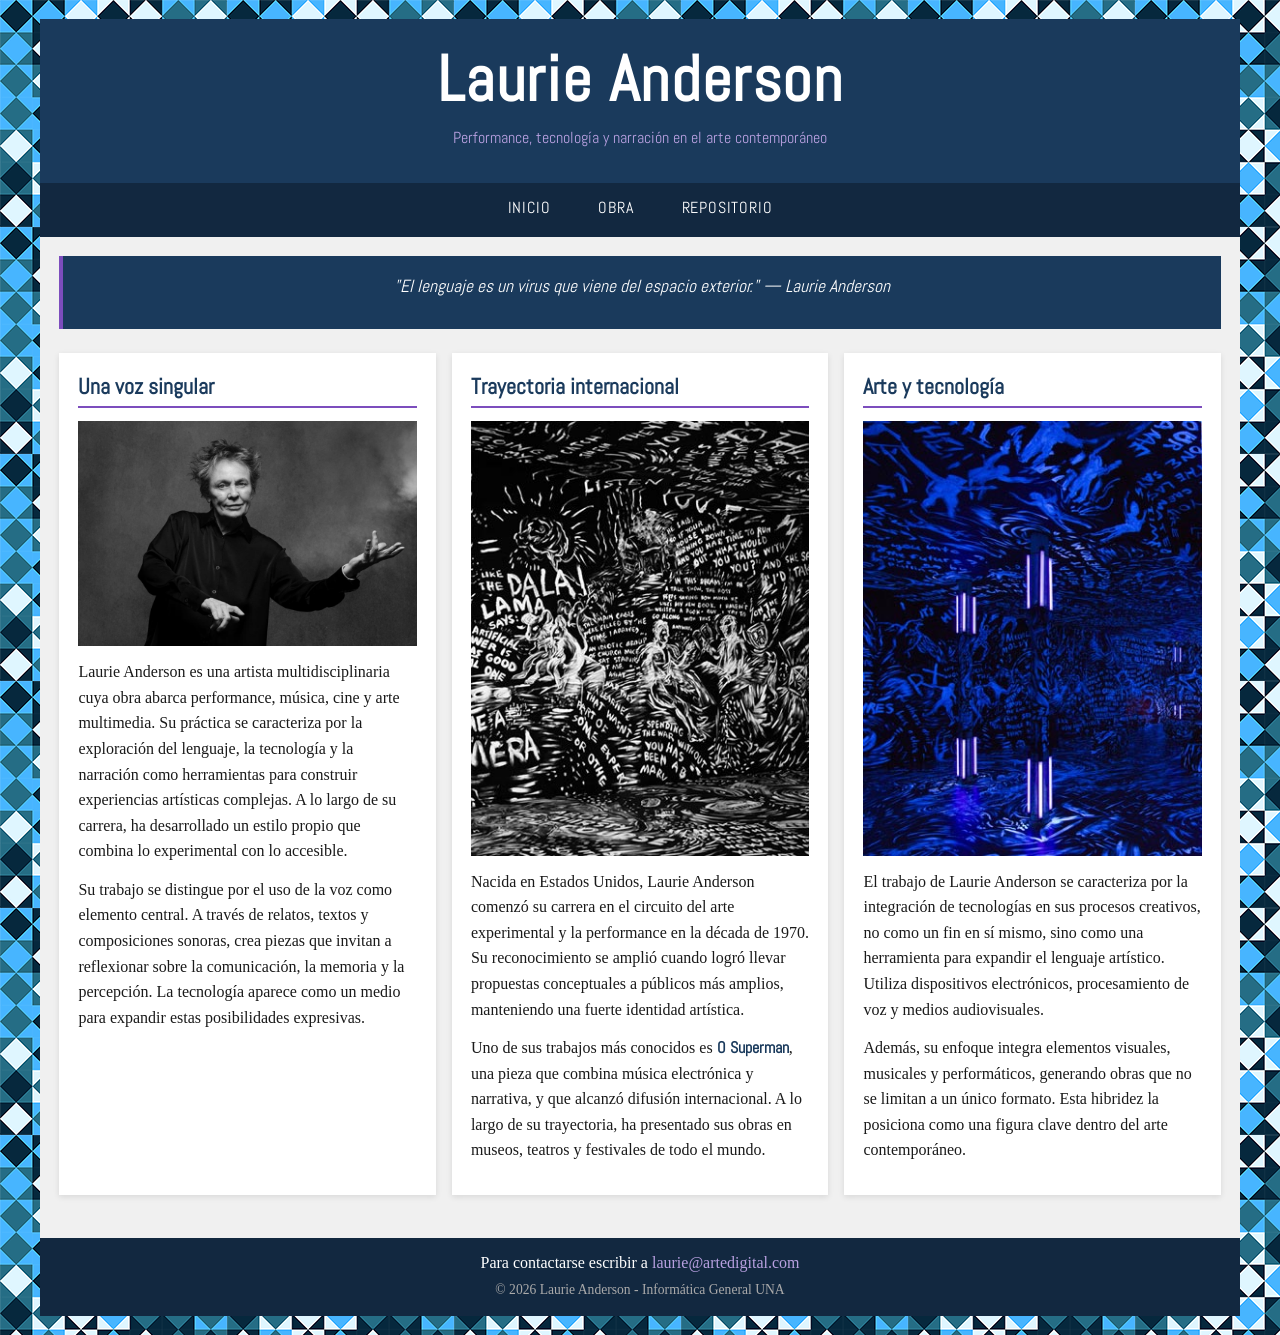
<file: index.html>
<!DOCTYPE html>
<html lang="es">
<head>
    <meta charset="UTF-8">
    <meta name="viewport" content="width=device-width, initial-scale=1.0">
    <title>Laurie Anderson - Inicio</title>
    <link rel="stylesheet" href="css/estilos.css">
    <!-- Tipografía Abel de Google Fonts - solo para títulos y destacados -->
    <link rel="preconnect" href="https://fonts.googleapis.com">
    <link rel="preconnect" href="https://fonts.gstatic.com" crossorigin>
    <link href="https://fonts.googleapis.com/css2?family=Abel&display=swap" rel="stylesheet">
</head>
<body>

    <!-- Contenedor principal - centrado con flexbox -->
    <div class="contenedor">

        <!-- Encabezado - igual en todas las páginas -->
        <header>
            <h1>Laurie Anderson</h1>
            <p class="subtitulo">Performance, tecnología y narración en el arte contemporáneo</p>
        </header>

        <!-- Menú de navegación - igual en todas las páginas -->
        <nav>
            <ul>
                <li><a href="index.html">Inicio</a></li>
                <li><a href="obra.html">Obra</a></li>
                <li><a href="ejercicio.html">Repositorio</a></li>
            </ul>
        </nav>

        <!-- Contenido principal -->
        <main>

            <!-- Cita destacada -->
            <section class="cita">
                <p>"El lenguaje es un virus que viene del espacio exterior." — Laurie Anderson</p>
            </section>

            <!-- Layout de 3 columnas iguales -->
            <section class="tres-columnas">

                <article>
                    <h2>Una voz singular</h2>
                    <img src="img/anderson.jpg" alt="Laurie Anderson">
                    <p>Laurie Anderson es una artista multidisciplinaria cuya obra abarca performance, música, cine y arte multimedia. Su práctica se caracteriza por la exploración del lenguaje, la tecnología y la narración como herramientas para construir experiencias artísticas complejas. A lo largo de su carrera, ha desarrollado un estilo propio que combina lo experimental con lo accesible.</p>
                    <p>Su trabajo se distingue por el uso de la voz como elemento central. A través de relatos, textos y composiciones sonoras, crea piezas que invitan a reflexionar sobre la comunicación, la memoria y la percepción. La tecnología aparece como un medio para expandir estas posibilidades expresivas.</p>
                </article>

                <article>
                    <h2>Trayectoria internacional</h2>
                    <img src="img/anderson-1.jpg" alt="Laurie Anderson en performance">
                    <p>Nacida en Estados Unidos, Laurie Anderson comenzó su carrera en el circuito del arte experimental y la performance en la década de 1970. Su reconocimiento se amplió cuando logró llevar propuestas conceptuales a públicos más amplios, manteniendo una fuerte identidad artística.</p>
                    <p>Uno de sus trabajos más conocidos es <strong>O Superman</strong>, una pieza que combina música electrónica y narrativa, y que alcanzó difusión internacional. A lo largo de su trayectoria, ha presentado sus obras en museos, teatros y festivales de todo el mundo.</p>
                </article>

                <article>
                    <h2>Arte y tecnología</h2>
                    <img src="img/anderson-2.jpg" alt="Laurie Anderson y tecnología">
                    <p>El trabajo de Laurie Anderson se caracteriza por la integración de tecnologías en sus procesos creativos, no como un fin en sí mismo, sino como una herramienta para expandir el lenguaje artístico. Utiliza dispositivos electrónicos, procesamiento de voz y medios audiovisuales.</p>
                    <p>Además, su enfoque integra elementos visuales, musicales y performáticos, generando obras que no se limitan a un único formato. Esta hibridez la posiciona como una figura clave dentro del arte contemporáneo.</p>
                </article>

            </section>

        </main>

        <!-- Pie de página - igual en todas las páginas -->
        <footer>
            <address>
                Para contactarse escribir a <a href="mailto:laurie@artedigital.com">laurie@artedigital.com</a>
            </address>
            <p>&copy; 2026 Laurie Anderson - Informática General UNA</p>
        </footer>

    </div><!-- fin .contenedor -->

</body>
</html>
</file>
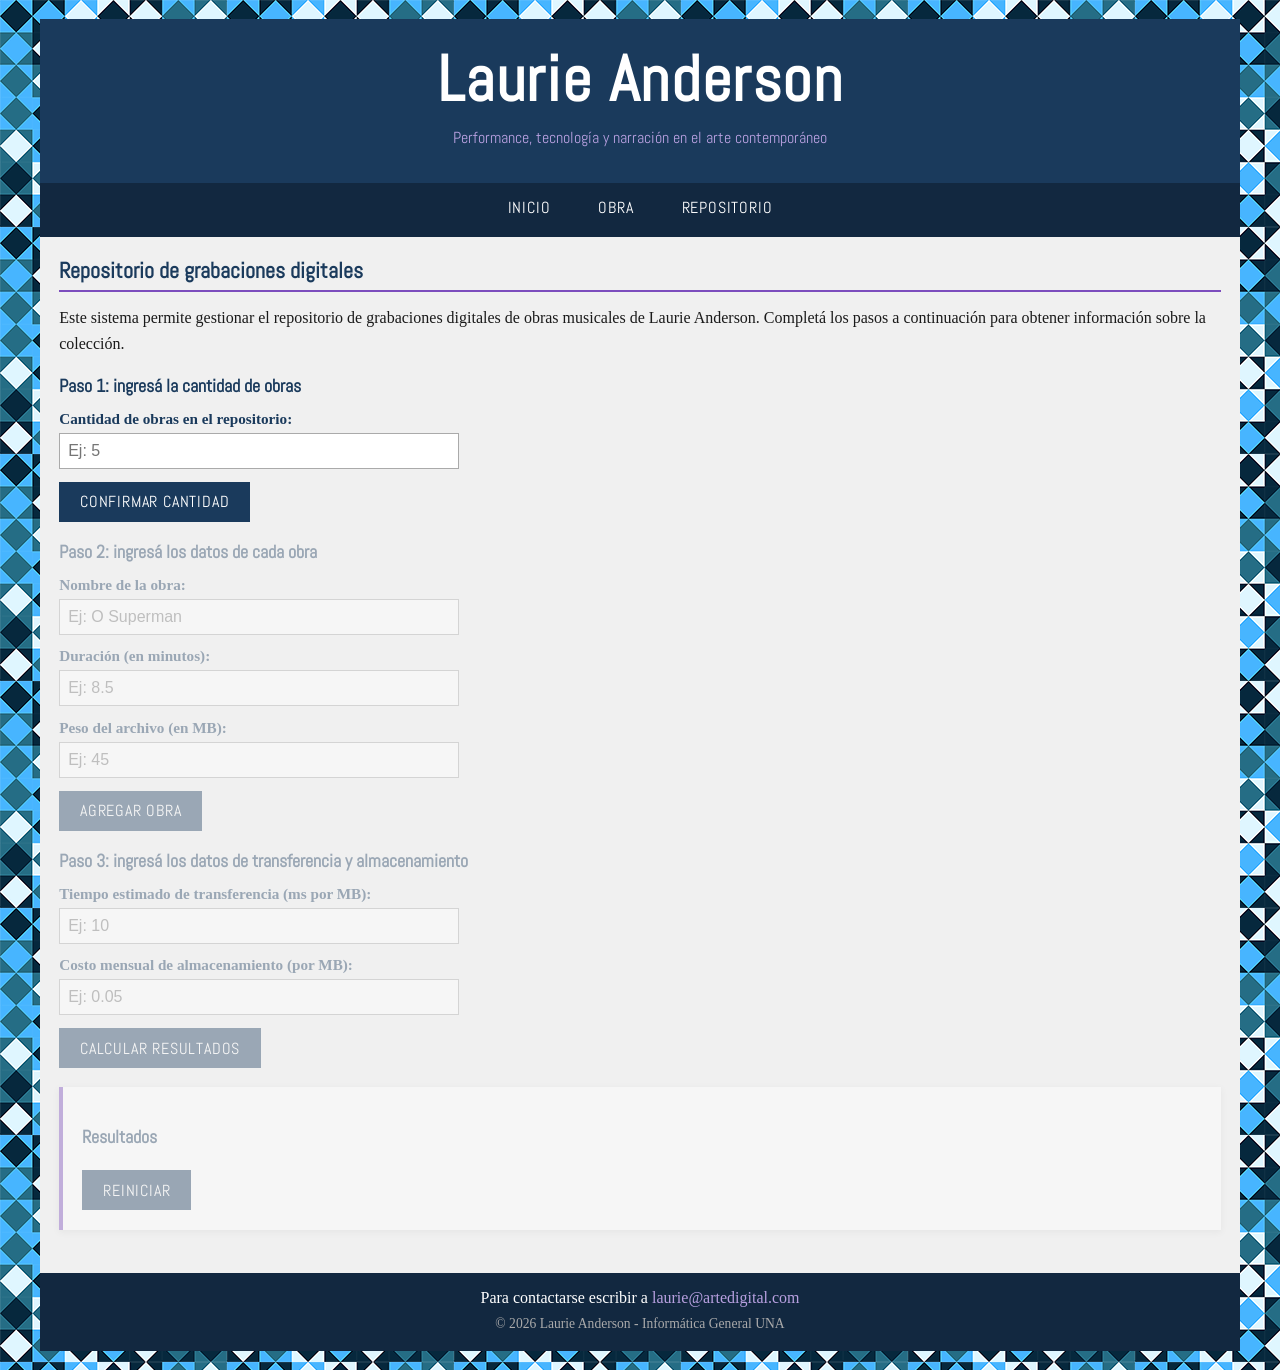
<file: ejercicio.html>
<!DOCTYPE html>
<html lang="es">
<head>
    <meta charset="UTF-8">
    <meta name="viewport" content="width=device-width, initial-scale=1.0">
    <title>Laurie Anderson - Repositorio de Grabaciones</title>
    <link rel="stylesheet" href="css/estilos.css">
    <!-- Tipografía Abel de Google Fonts - solo para títulos y destacados -->
    <link rel="preconnect" href="https://fonts.googleapis.com">
    <link rel="preconnect" href="https://fonts.gstatic.com" crossorigin>
    <link href="https://fonts.googleapis.com/css2?family=Abel&display=swap" rel="stylesheet">
</head>
<body>

    <!-- Contenedor principal - centrado con flexbox -->
    <div class="contenedor">

        <!-- Encabezado - igual en todas las páginas -->
        <header>
            <h1>Laurie Anderson</h1>
            <p class="subtitulo">Performance, tecnología y narración en el arte contemporáneo</p>
        </header>

        <!-- Menú de navegación - igual en todas las páginas -->
        <nav>
            <ul>
                <li><a href="index.html">Inicio</a></li>
                <li><a href="obra.html">Obra</a></li>
                <li><a href="ejercicio.html">Repositorio</a></li>
            </ul>
        </nav>

        <!-- Contenido principal -->
        <main>

            <section>
                <h2>Repositorio de grabaciones digitales</h2>
                <p>Este sistema permite gestionar el repositorio de grabaciones digitales de obras musicales de Laurie Anderson. Completá los pasos a continuación para obtener información sobre la colección.</p>

                <!-- Paso 1: cantidad de obras -->
                <div id="paso-cantidad">
                    <h3>Paso 1: ingresá la cantidad de obras</h3>
                    <label for="cantidad">Cantidad de obras en el repositorio:</label>
                    <input type="number" id="cantidad" min="1" placeholder="Ej: 5">
                    <button type="button" id="btn-cantidad" onclick="iniciarCarga()">Confirmar cantidad</button>
                    <p id="error-cantidad" class="error"></p>
                </div>

                <!-- Paso 2: datos de cada obra (se habilita con JS) -->
                <div id="paso-obra" class="deshabilitado">
                    <h3>Paso 2: ingresá los datos de cada obra</h3>
                    <p id="indicador-obra"></p>
                    <label for="nombre-obra">Nombre de la obra:</label>
                    <input type="text" id="nombre-obra" placeholder="Ej: O Superman">
                    <label for="duracion">Duración (en minutos):</label>
                    <input type="number" id="duracion" min="0" step="0.1" placeholder="Ej: 8.5">
                    <label for="peso">Peso del archivo (en MB):</label>
                    <input type="number" id="peso" min="0" step="0.1" placeholder="Ej: 45">
                    <button type="button" id="btn-obra" onclick="cargarObra()">Agregar obra</button>
                    <p id="error-obra" class="error"></p>
                </div>

                <!-- Paso 3: datos globales (se habilita con JS) -->
                <div id="paso-global" class="deshabilitado">
                    <h3>Paso 3: ingresá los datos de transferencia y almacenamiento</h3>
                    <label for="tiempo-transferencia">Tiempo estimado de transferencia (ms por MB):</label>
                    <input type="number" id="tiempo-transferencia" min="0" step="0.1" placeholder="Ej: 10">
                    <label for="costo-mb">Costo mensual de almacenamiento (por MB):</label>
                    <input type="number" id="costo-mb" min="0" step="0.01" placeholder="Ej: 0.05">
                    <button type="button" id="btn-calcular" onclick="calcularResultados()">Calcular resultados</button>
                    <p id="error-global" class="error"></p>
                </div>

                <!-- Resultados (se muestran con JS) -->
                <div id="resultados" class="deshabilitado">
                    <h3>Resultados</h3>
                    <div id="contenido-resultados"></div>
                    <button type="button" id="btn-reiniciar" onclick="reiniciar()">Reiniciar</button>
                </div>

            </section>

        </main>

        <!-- Pie de página - igual en todas las páginas -->
        <footer>
            <address>
                Para contactarse escribir a <a href="mailto:laurie@artedigital.com">laurie@artedigital.com</a>
            </address>
            <p>&copy; 2026 Laurie Anderson - Informática General UNA</p>
        </footer>

    </div><!-- fin .contenedor -->

    <!-- JS solo en esta página -->
    <script src="js/ejercicio.js"></script>

</body>
</html>
</file>
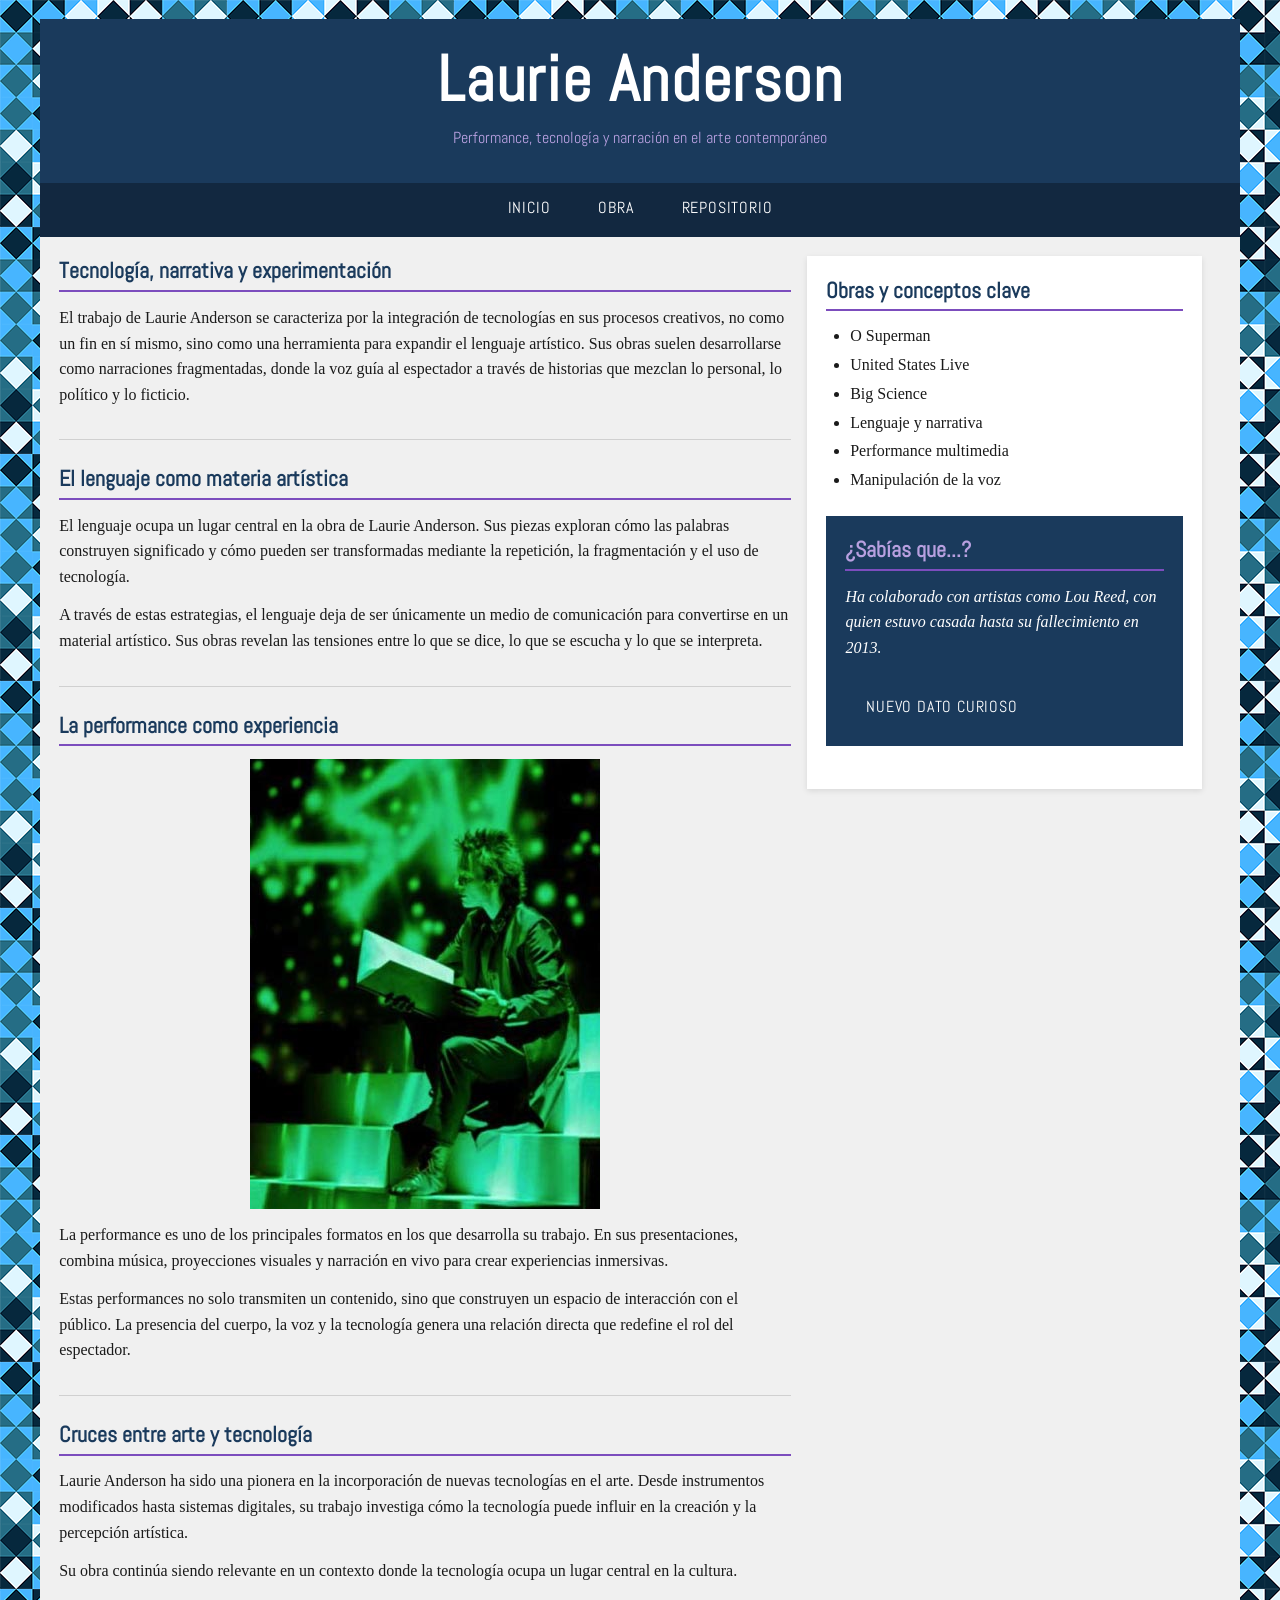
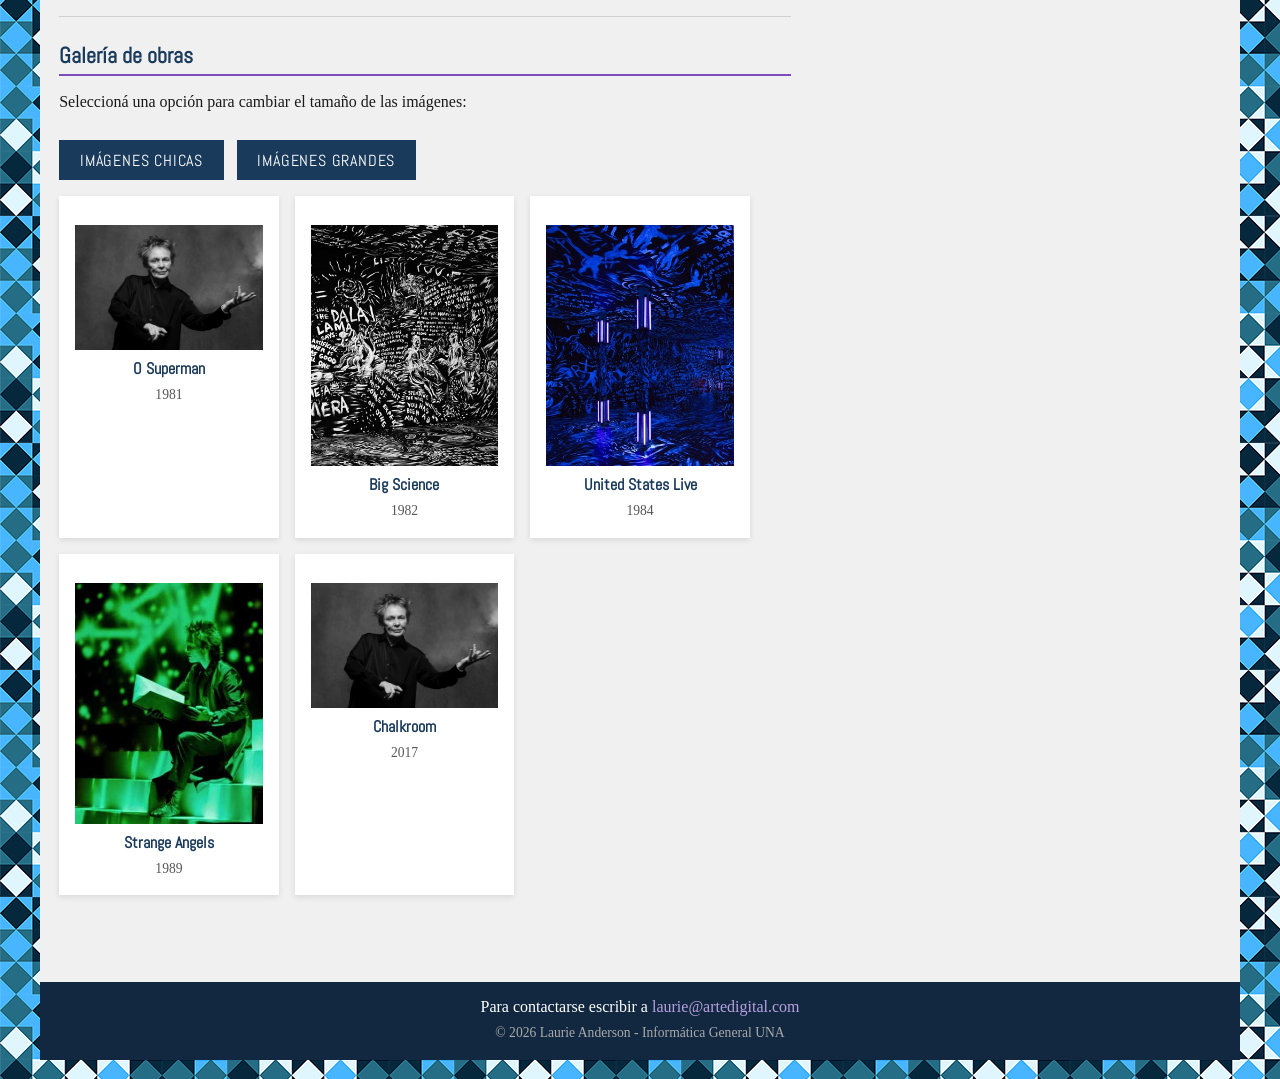
<file: obra.html>
<!DOCTYPE html>
<html lang="es">
<head>
    <meta charset="UTF-8">
    <meta name="viewport" content="width=device-width, initial-scale=1.0">
    <title>Laurie Anderson - Obra y Concepto</title>
    <link rel="stylesheet" href="css/estilos.css">
    <!-- Tipografía Abel de Google Fonts - solo para títulos y destacados -->
    <link rel="preconnect" href="https://fonts.googleapis.com">
    <link rel="preconnect" href="https://fonts.gstatic.com" crossorigin>
    <link href="https://fonts.googleapis.com/css2?family=Abel&display=swap" rel="stylesheet">
</head>
<body>

    <!-- Contenedor principal - centrado con flexbox -->
    <div class="contenedor">

        <!-- Encabezado - igual en todas las páginas -->
        <header>
            <h1>Laurie Anderson</h1>
            <p class="subtitulo">Performance, tecnología y narración en el arte contemporáneo</p>
        </header>

        <!-- Menú de navegación - igual en todas las páginas -->
        <nav>
            <ul>
                <li><a href="index.html">Inicio</a></li>
                <li><a href="obra.html">Obra</a></li>
                <li><a href="ejercicio.html">Repositorio</a></li>
            </ul>
        </nav>

        <!-- Contenido principal -->
        <main>

            <!-- Layout de 2 columnas de ancho diferente -->
            <section class="dos-columnas">

                <!-- Columna principal (más ancha) -->
                <div class="columna-principal">

                    <section>
                        <h2>Tecnología, narrativa y experimentación</h2>
                        <p>El trabajo de Laurie Anderson se caracteriza por la integración de tecnologías en sus procesos creativos, no como un fin en sí mismo, sino como una herramienta para expandir el lenguaje artístico. Sus obras suelen desarrollarse como narraciones fragmentadas, donde la voz guía al espectador a través de historias que mezclan lo personal, lo político y lo ficticio.</p>
                    </section>

                    <section>
                        <h2>El lenguaje como materia artística</h2>
                        <p>El lenguaje ocupa un lugar central en la obra de Laurie Anderson. Sus piezas exploran cómo las palabras construyen significado y cómo pueden ser transformadas mediante la repetición, la fragmentación y el uso de tecnología.</p>
                        <p>A través de estas estrategias, el lenguaje deja de ser únicamente un medio de comunicación para convertirse en un material artístico. Sus obras revelan las tensiones entre lo que se dice, lo que se escucha y lo que se interpreta.</p>
                    </section>

                    <section>
                        <h2>La performance como experiencia</h2>
                        <img src="img/anderson-3.jpg" alt="Laurie Anderson en performance">
                        <p>La performance es uno de los principales formatos en los que desarrolla su trabajo. En sus presentaciones, combina música, proyecciones visuales y narración en vivo para crear experiencias inmersivas.</p>
                        <p>Estas performances no solo transmiten un contenido, sino que construyen un espacio de interacción con el público. La presencia del cuerpo, la voz y la tecnología genera una relación directa que redefine el rol del espectador.</p>
                    </section>

                    <section>
                        <h2>Cruces entre arte y tecnología</h2>
                        <p>Laurie Anderson ha sido una pionera en la incorporación de nuevas tecnologías en el arte. Desde instrumentos modificados hasta sistemas digitales, su trabajo investiga cómo la tecnología puede influir en la creación y la percepción artística.</p>
                        <p>Su obra continúa siendo relevante en un contexto donde la tecnología ocupa un lugar central en la cultura.</p>
                    </section>

                    <!-- Galería generada con JavaScript -->
                    <section id="seccion-galeria">
                        <h2>Galería de obras</h2>
                        <p>Seleccioná una opción para cambiar el tamaño de las imágenes:</p>
                        <div class="controles-galeria">
                            <button onclick="cambiarTamano('chico')">Imágenes chicas</button>
                            <button onclick="cambiarTamano('grande')">Imágenes grandes</button>
                        </div>
                        <!-- La galería se genera con JS -->
                        <div id="galeria"></div>
                    </section>

                </div><!-- fin .columna-principal -->

                <!-- Columna lateral (más angosta) -->
                <aside class="columna-lateral">

                    <section>
                        <h2>Obras y conceptos clave</h2>
                        <ul>
                            <li>O Superman</li>
                            <li>United States Live</li>
                            <li>Big Science</li>
                            <li>Lenguaje y narrativa</li>
                            <li>Performance multimedia</li>
                            <li>Manipulación de la voz</li>
                        </ul>
                    </section>

                    <!-- Dato curioso al azar -->
                    <section id="seccion-dato">
                        <h2>¿Sabías que...?</h2>
                        <p id="dato-curioso">Hacé clic en el botón para descubrir un dato curioso sobre Laurie Anderson.</p>
                        <button onclick="mostrarDato()">Nuevo dato curioso</button>
                    </section>

                </aside><!-- fin .columna-lateral -->

            </section><!-- fin .dos-columnas -->

        </main>

        <!-- Pie de página - igual en todas las páginas -->
        <footer>
            <address>
                Para contactarse escribir a <a href="mailto:laurie@artedigital.com">laurie@artedigital.com</a>
            </address>
            <p>&copy; 2026 Laurie Anderson - Informática General UNA</p>
        </footer>

    </div><!-- fin .contenedor -->

    <!-- JS solo en esta página -->
    <script src="js/galeria.js"></script>
    <script src="js/datos.js"></script>

</body>
</html>
</file>
<file: css/estilos.css>
* {
    margin: 0;
    padding: 0;
    box-sizing: border-box;
}


body {
    font-family: Georgia, serif;
    font-size: 1rem;
    color: #1a1a1a;
    background-image: url(../img/fondo.png);
    background-size: auto;
    background-repeat: repeat;
    display: flex;
    justify-content: center;
    padding: 1.2rem;
    min-height: 100vh;
}

/* 
   CONTENEDOR PRINCIPAL
  */
.contenedor {
    width: 100%;
    max-width: 75rem;
    background-color: #f0f0f0;
    display: flex;
    flex-direction: column;
}


header {
    background-color: #1a3a5c;
    color: #ffffff;
    padding: 1.2rem 2rem;
    text-align: center;
}

/* Abel solo en títulos y elementos destacados */
header h1 {
    font-family: 'Abel', sans-serif;
    font-size: 4rem;
    letter-spacing: 0.1rem;
    margin-bottom: 0.3rem;
}

.subtitulo {
    font-family: 'Abel', sans-serif;
    font-size: 1rem;
    color: #b8a0e0;
}


nav {
    background-color: #122840;
}

nav ul {
    list-style: none;
    display: flex;
    flex-direction: row;
    justify-content: center;
    margin: 0;
    padding: 0;
}

/* Link normal */
nav ul li a {
    display: block;
    font-family: 'Abel', sans-serif;
    font-size: 1rem;
    color: #ffffff;
    text-decoration: none;
    padding: 0.8rem 1.5rem;
    text-transform: uppercase;
    letter-spacing: 0.05rem;
}

/* Link visitado */
nav ul li a:visited {
    color: #b8a0e0;
}

/* Link al pasar el mouse */
nav ul li a:hover {
    background-color: #7c4dbd;
    color: #ffffff;
}

/* Link al hacer click */
nav ul li a:active {
    background-color: #5a3490;
    color: #ffffff;
}


main {
    padding: 1.2rem;
    flex: 1;
}

/* CITA DESTACADA*/
.cita {
    background-color: #1a3a5c;
    color: #ffffff;
    padding: 1rem 1.5rem;
    margin-bottom: 1.5rem;
    border-left: 0.3rem solid #7c4dbd;
}

.cita p {
    font-family: 'Abel', sans-serif;
    font-size: 1.1rem;
    font-style: italic;
    text-align: center;
}


.tres-columnas {
    display: flex;
    flex-direction: row;
    gap: 1rem;
}

.tres-columnas article {
    flex: 1;
    background-color: #ffffff;
    padding: 1.2rem;
    box-shadow: 0 2px 6px rgba(0, 0, 0, 0.1);
}


.dos-columnas {
    display: flex;
    flex-direction: row;
    gap: 1rem;
    align-items: flex-start;
}

.columna-principal {
    flex: 0 0 63%;
}

.columna-lateral {
    flex: 0 0 34%;
    background-color: #ffffff;
    padding: 1.2rem;
    box-shadow: 0 2px 6px rgba(0, 0, 0, 0.1);
}


h2 {
    font-family: 'Abel', sans-serif;
    font-size: 1.4rem;
    color: #1a3a5c;
    margin-bottom: 0.8rem;
    padding-bottom: 0.3rem;
    border-bottom: 2px solid #7c4dbd;
}

h3 {
    font-family: 'Abel', sans-serif;
    font-size: 1.1rem;
    color: #1a3a5c;
    margin-bottom: 0.6rem;
    margin-top: 1.2rem;
}

/*PÁRRAFOS, LISTAS Y TEXTO*/
p {
    line-height: 1.6;
    margin-bottom: 0.8rem;
}

ul {
    list-style: disc;
    padding-left: 1.5rem;
    margin-bottom: 0.8rem;
}

ul li {
    margin-bottom: 0.3rem;
    line-height: 1.5;
}

strong {
    font-family: 'Abel', sans-serif;
    color: #1a3a5c;
}


img {
    max-width: 100%;
    height: auto;
    display: block;
    margin: 0.8rem auto;
}


section {
    margin-bottom: 1.5rem;
}

.columna-principal section {
    padding-bottom: 1.2rem;
    border-bottom: 1px solid #d0d0d0;
}

.columna-principal section:last-child {
    border-bottom: none;
}


.controles-galeria {
    display: flex;
    flex-direction: row;
    gap: 0.8rem;
    margin-bottom: 1rem;
}

#galeria {
    display: flex;
    flex-direction: row;
    flex-wrap: wrap;
    gap: 1rem;
}

.tarjeta-obra {
    flex: 0 0 30%;
    background-color: #ffffff;
    padding: 1rem;
    text-align: center;
    box-shadow: 0 2px 6px rgba(0, 0, 0, 0.1);
}

.tarjeta-obra img {
    width: 100%;
    height: auto;
    margin-bottom: 0.5rem;
}

/* Clase para imágenes chicas - la agrega JS */
.tarjeta-obra.img-chico img {
    width: 50%;
}

/* Clase para imágenes grandes - la agrega JS */
.tarjeta-obra.img-grande img {
    width: 100%;
}

.tarjeta-obra h3 {
    font-family: 'Abel', sans-serif;
    font-size: 1rem;
    color: #1a3a5c;
    margin-top: 0.3rem;
    border-bottom: none;
    margin-bottom: 0.3rem;
}

.tarjeta-obra p {
    font-size: 0.85rem;
    color: #555;
    margin-bottom: 0;
}

/* DATO CURIOSO*/
#seccion-dato {
    background-color: #1a3a5c;
    color: #ffffff;
    padding: 1.2rem;
    margin-top: 1.2rem;
}

#seccion-dato h2 {
    color: #b8a0e0;
    border-bottom-color: #7c4dbd;
}

#dato-curioso {
    font-style: italic;
    margin-bottom: 0.8rem;
}


label {
    display: block;
    font-weight: bold;
    font-size: 0.95rem;
    margin-top: 0.8rem;
    margin-bottom: 0.3rem;
    color: #1a3a5c;
}

input[type="text"],
input[type="number"] {
    padding: 0.5rem;
    font-size: 1rem;
    border: 1px solid #aaa;
    width: 100%;
    max-width: 25rem;
    display: block;
}

input[type="text"]:focus,
input[type="number"]:focus {
    outline: 2px solid #7c4dbd;
    border-color: #7c4dbd;
}

.error {
    color: #c0392b;
    font-size: 0.9rem;
    margin-top: 0.3rem;
}


button {
    font-family: 'Abel', sans-serif;
    font-size: 1rem;
    background-color: #1a3a5c;
    color: #ffffff;
    border: none;
    padding: 0.6rem 1.3rem;
    cursor: pointer;
    text-transform: uppercase;
    letter-spacing: 0.05rem;
    margin-top: 0.8rem;
    display: inline-block;
}

button:hover {
    background-color: #7c4dbd;
    color: #ffffff;
}

button:disabled {
    background-color: #aaa;
    color: #666;
    cursor: not-allowed;
}


.deshabilitado {
    opacity: 0.4;
    pointer-events: none;
}


#resultados {
    background-color: #ffffff;
    border-left: 4px solid #7c4dbd;
    padding: 1.2rem;
    margin-top: 1.2rem;
    box-shadow: 0 2px 6px rgba(0, 0, 0, 0.1);
}

#contenido-resultados p {
    margin-bottom: 0.4rem;
}


footer {
    background-color: #122840;
    color: #ffffff;
    text-align: center;
    padding: 1rem 2rem;
}

footer address {
    font-style: normal;
    margin-bottom: 0.4rem;
}

footer a {
    color: #b8a0e0;
    text-decoration: none;
}

footer a:hover {
    text-decoration: underline;
}

footer p {
    font-size: 0.85rem;
    color: #aaa;
    margin-bottom: 0;
}
</file>
